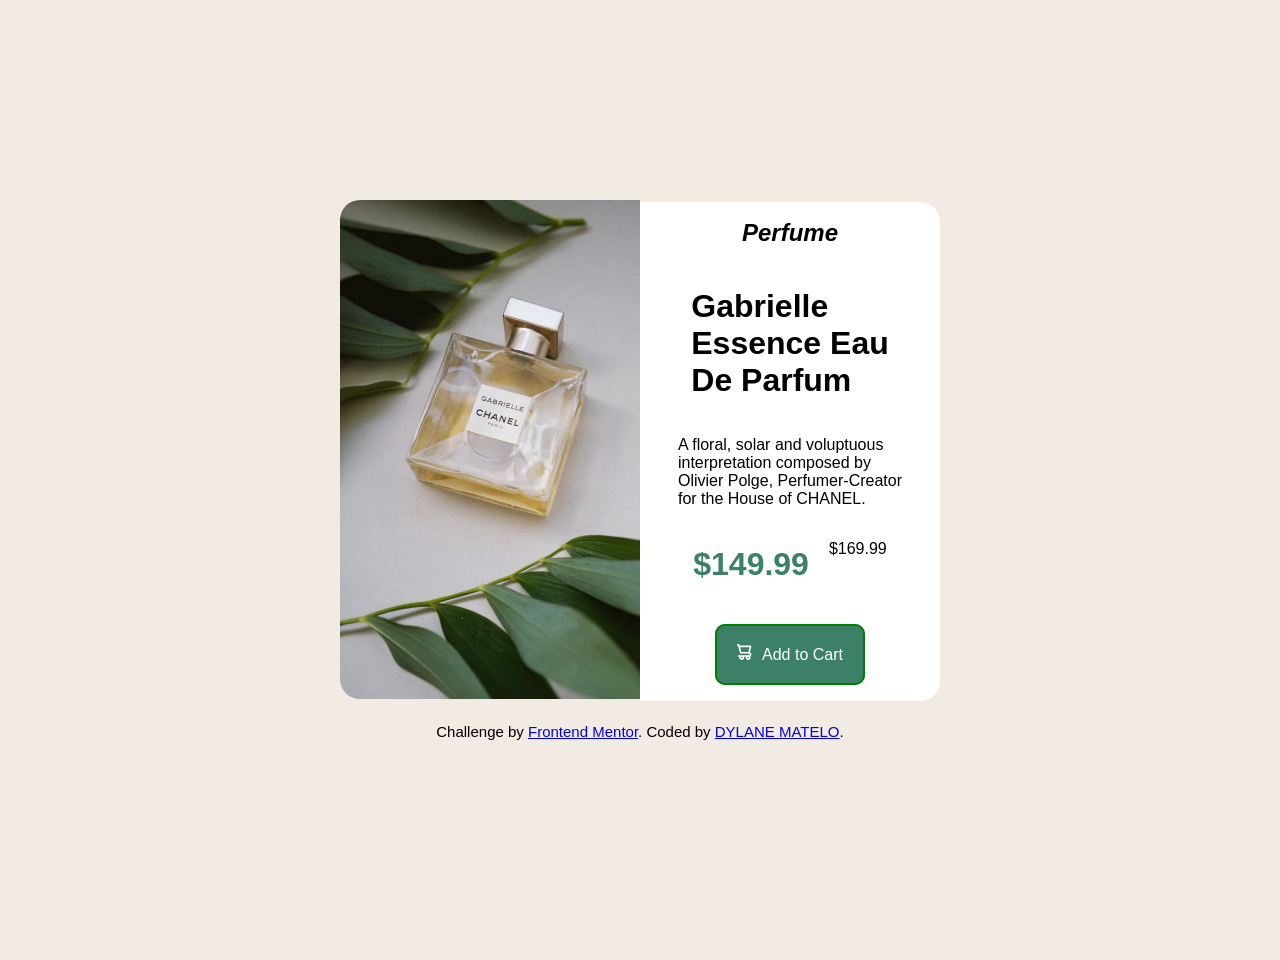
<file: index.html>
<!DOCTYPE html>
<html lang="en">
<head>
  <meta charset="UTF-8">
  <meta name="viewport" content="width=device-width, initial-scale=1.0"> <!-- displays site properly based on user's device -->

  <link rel="icon" type="image/png" sizes="32x32" href="./favicon-32x32.png">
  
  <title>Frontend Mentor | Product preview card component</title>

  <!-- Feel free to remove these styles or customise in your own stylesheet 👍 -->
 <style>
    .div-image img {
   width: 300px;
 height: 499px;
   object-fit: cover;
   border-top-left-radius: 20px;
   border-bottom-left-radius: 20px;
 }
 
 .container {
     display: flex;
     justify-content: center;
    align-items: center;
     justify-items: center;
     align-content: center;
     

 }
 
 .div-text {
 background: white;
 width: 300px;
 height: 499px;
 border-top-right-radius: 20px;
 border-bottom-right-radius: 20px;
 }
 
 .div-block {
     display:flex;
     align-items: center;
     justify-items: center;
     justify-content: center;
     flex-direction: column;
 }
 
 .div-price {
     display: flex;
     justify-content: space-evenly;
     gap: 20px;
 
 }
 
 body {
   font-family: 'Montserrat', sans-serif;
   background-color: hsl(30, 38%, 92%);
   margin: 100px;
   padding: 100px;
   
 }
 
 .div-price h1 {
     color:  hsl(158, 36%, 37%);
 }
 
 .add-card a {
     text-decoration: none;
     background-color:  hsl(158, 36%, 37%);
     border-radius: 10px;
     color:white;
     padding: 20px;
    
     border: 2px solid green;
 }
 
 .add-card a::before {
    content: url(icon-cart.svg);
    margin-right: 10px;
     
 }
 
 .add-card {
 margin: 20px;
 padding: 20px;
 }
 
 .attribution {
   font-size: 15px;
   text-align: center;
   margin: 20px;
 }
  </style>
</head>
<body>
<div class="container">

  <div class="div-image">
  <img src="image-product-desktop.jpg" alt="perfume">
  </div>

  <div class="div-text div-block">
  <h2><em>Perfume</em></h2>

  <h1>Gabrielle<br> Essence Eau<br> De Parfum</h1>

  <p>A floral, solar and voluptuous<br> interpretation composed by<br> Olivier Polge, 
  Perfumer-Creator<br> for the House of CHANEL.</p>
<div class="div-price">
  <h1>$149.99</h1>
  <p>$169.99</p>
  </div>

  <p class="add-card"><a href="">Add to Cart</a></p>
  </div>

  </div>
  
  <footer class="attribution">
    Challenge by <a href="https://www.frontendmentor.io?ref=challenge">Frontend Mentor</a>. 
    Coded by <a href="#">DYLANE MATELO</a>.
  </footer>
</body>
</html>
</file>
<file: product-preview-card-component-main/styles.css>
.div-image img {
  width: 300px;
height: 499px;
  object-fit: cover;
  border-top-left-radius: 20px;
  border-bottom-left-radius: 20px;
}

.container {
    display: flex;
    justify-content: center;
   align-items: center;
    justify-items: center;
    align-content: center;
    

}

.div-text {
background: white;
width: 300px;
height: 499px;
border-top-right-radius: 20px;
border-bottom-right-radius: 20px;
}

.div-block {
    display:flex;
    align-items: center;
    justify-items: center;
    justify-content: center;
    flex-direction: column;
}

.div-price {
    display: flex;
    justify-content: space-evenly;
    gap: 20px;

}

body {
  font-family: 'Montserrat', sans-serif;
  background-color: hsl(30, 38%, 92%);
  margin: 100px;
  padding: 100px;
  
}

.div-price h1 {
    color:  hsl(158, 36%, 37%);
}

.add-card a {
    text-decoration: none;
    background-color:  hsl(158, 36%, 37%);
    border-radius: 10px;
    color:white;
    padding: 20px;
   
    border: 2px solid green;
}

.add-card a::before {
   content: url(images/icon-cart.svg);
   margin-right: 10px;
    
}

.add-card {
margin: 20px;
padding: 20px;
}

.attribution {
  font-size: 15px;
  text-align: center;
  margin: 20px;
}
</file>
